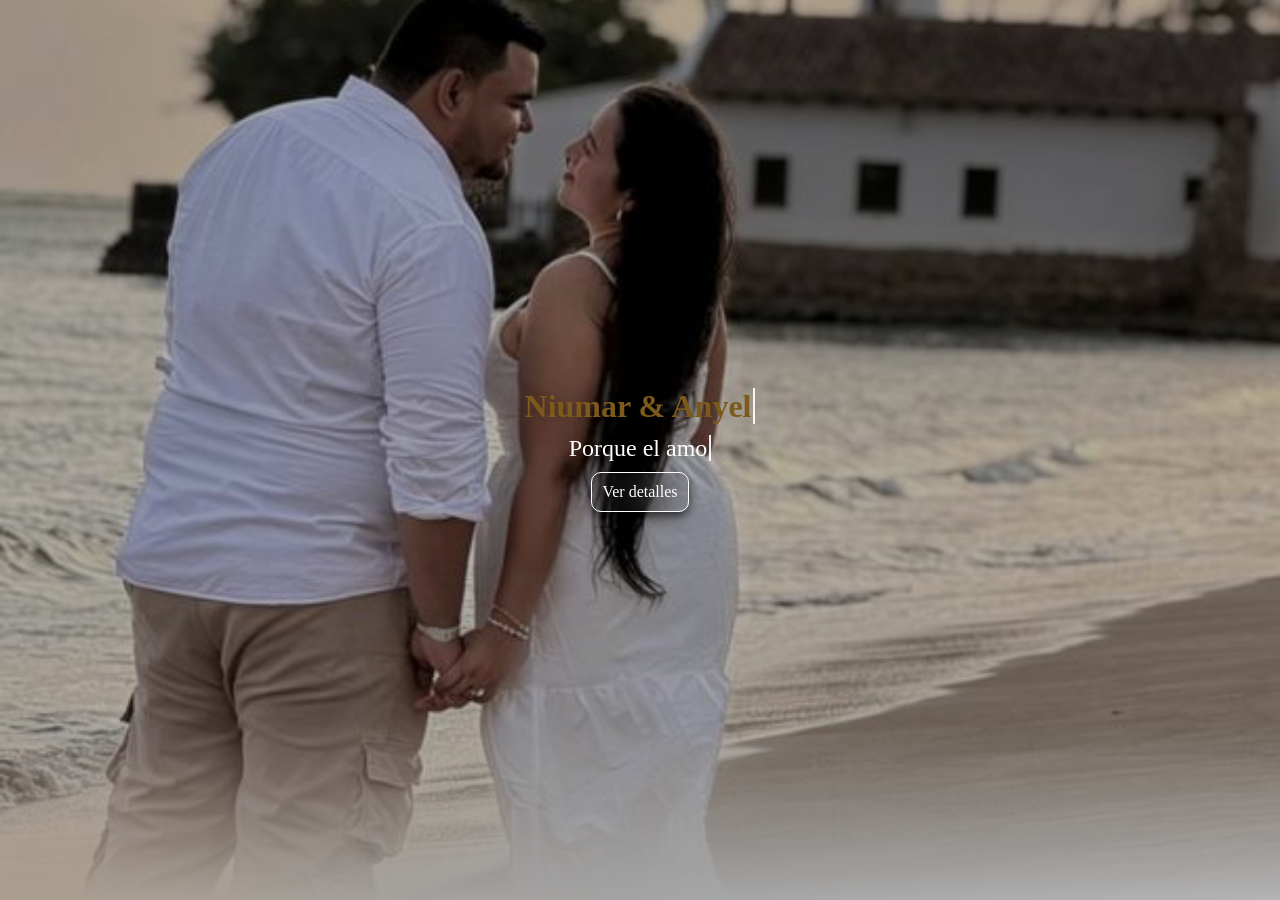
<file: index.html>
<!DOCTYPE html>
<html lang="es">

<head>
    <meta charset="UTF-8">
    <meta name="viewport" content="width=device-width, initial-scale=1.0">
    <link rel="stylesheet" href="css.css">
    <title>N & A</title>
</head>

<body>


    <div class="a1">
        <div class="contendor-imagen">
            <div class="img-portada">
                <picture>
                    <source media="(max-width: 768px)" srcset="fotos/7.jpeg">

                    <source media="(min-width: 769px)" srcset="fotos/7.jpeg">
                    <img src="fotos/1.jpg" alt="fotos/7.jpeg">
                </picture> 
            </div>
            <div class="texto-portada-1">

                <h2>Niumar & Anyelis</h2>
                <p>​Porque el amor es un camino que se construye día a día, hemos decidido unir nuestras vidas para
                    siempre. Tu presencia ha sido parte de nuestra historia y por eso queremos que nos acompañes en el
                    día más importante de nuestro nuevo comienzo, con la certeza de que "El amor nunca deja de ser."(1
                    Corintios 13, 8)</p>

              <a href="./invitacion.html">Ver detalles</a> 

            </div>
        </div>

    </div>
    <script src="script.js"></script>
</body>

</html>
</file>
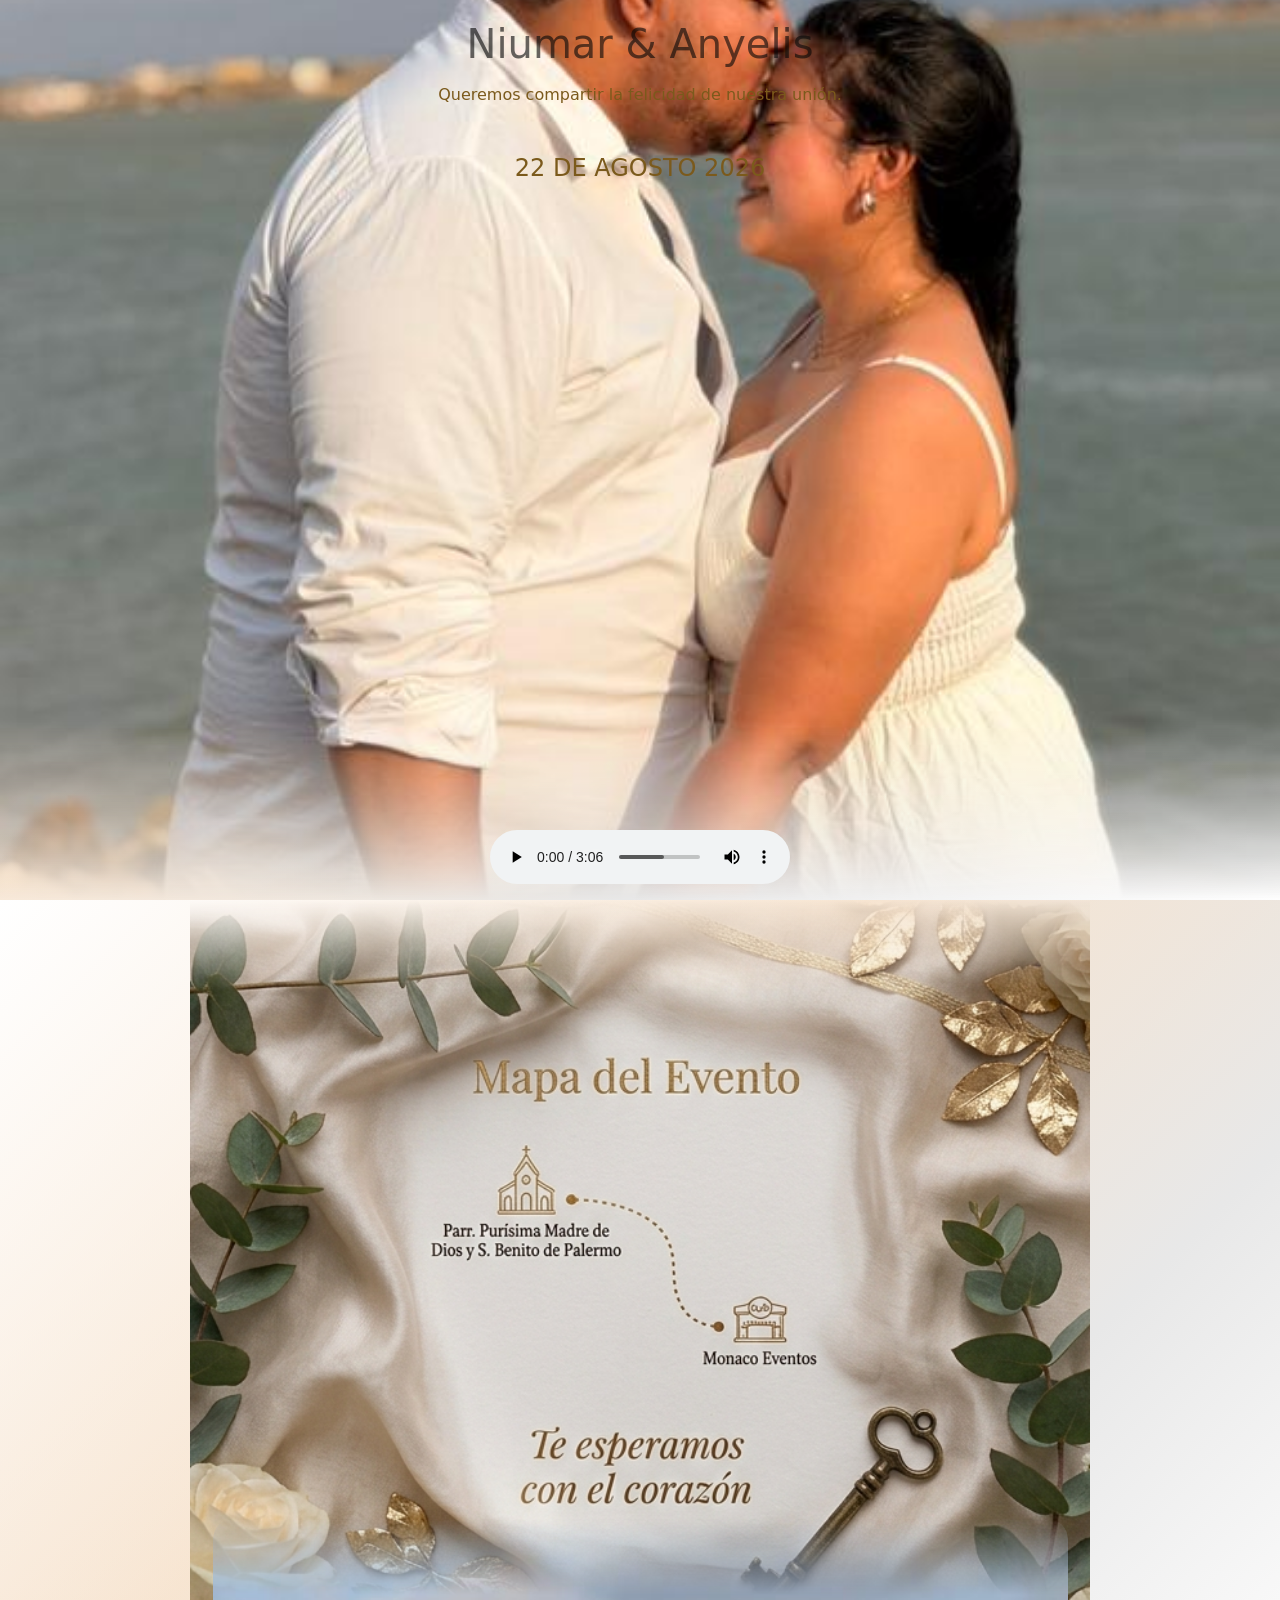
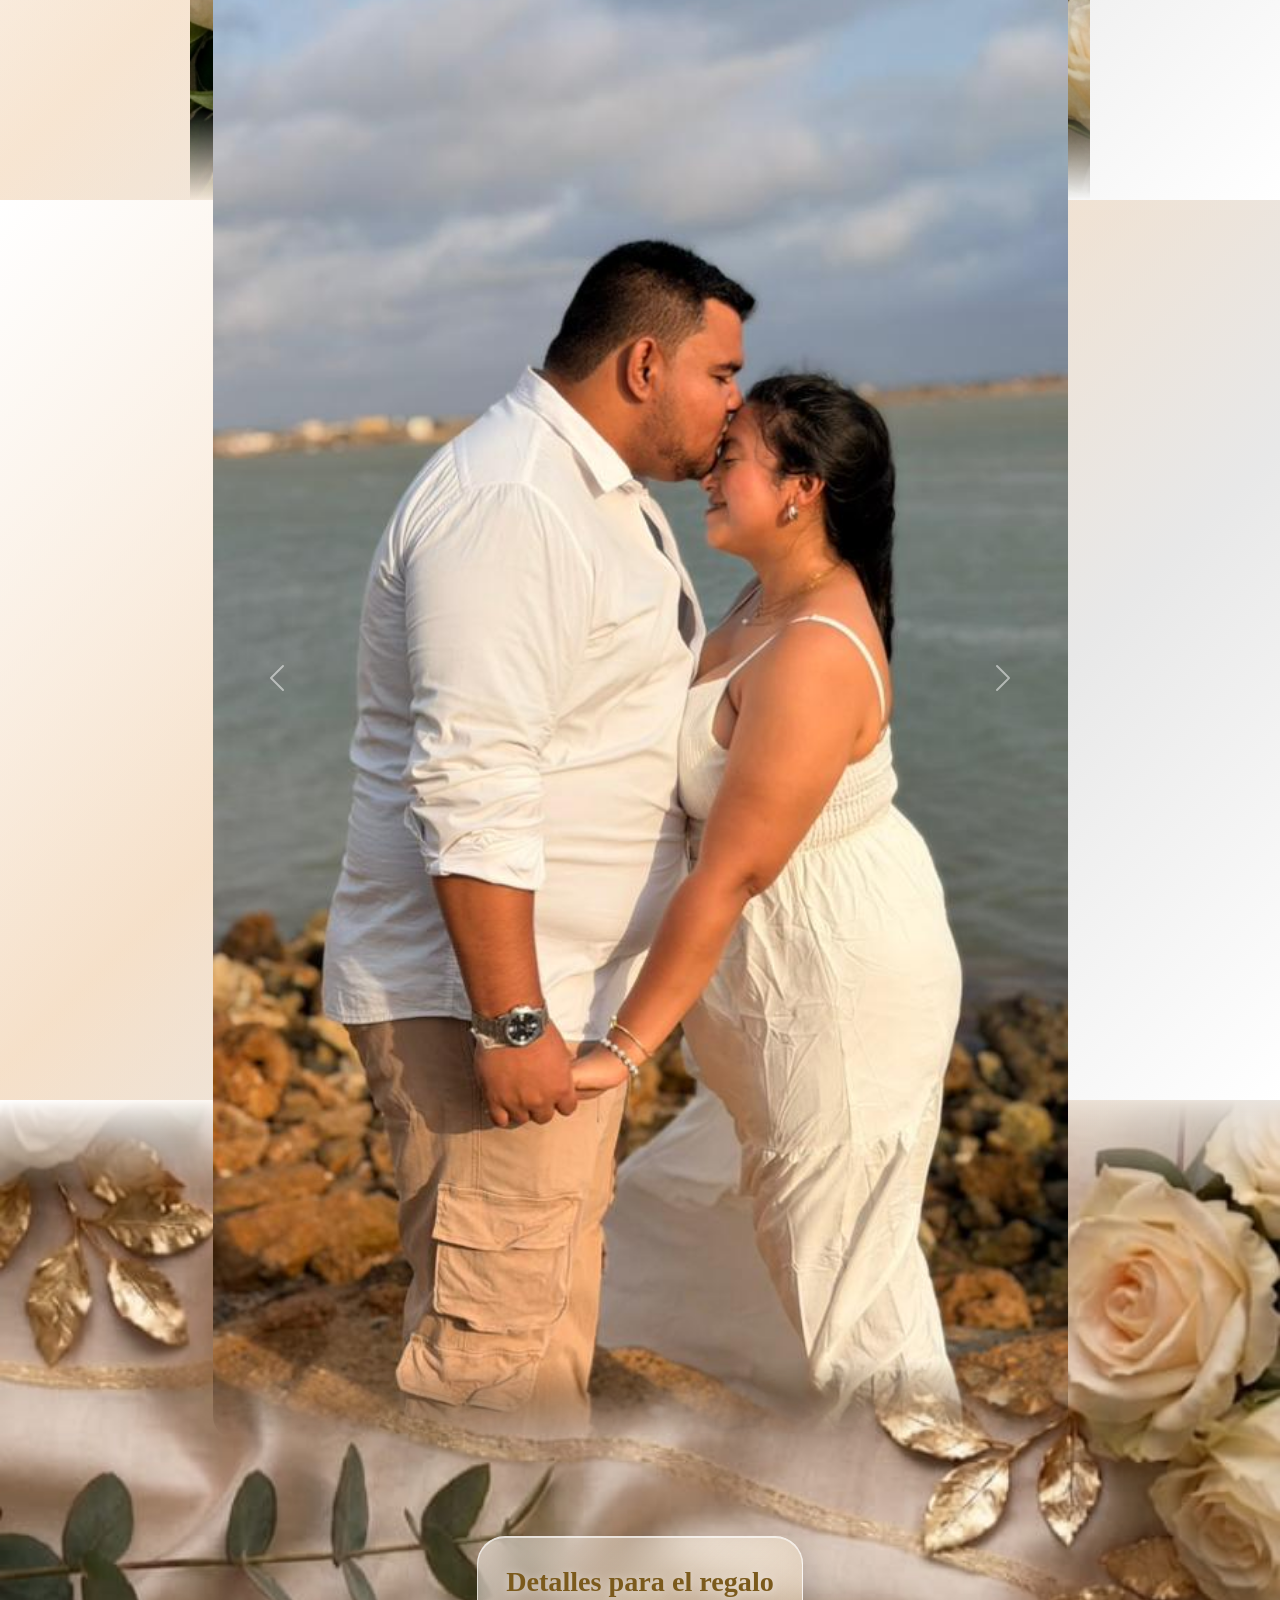
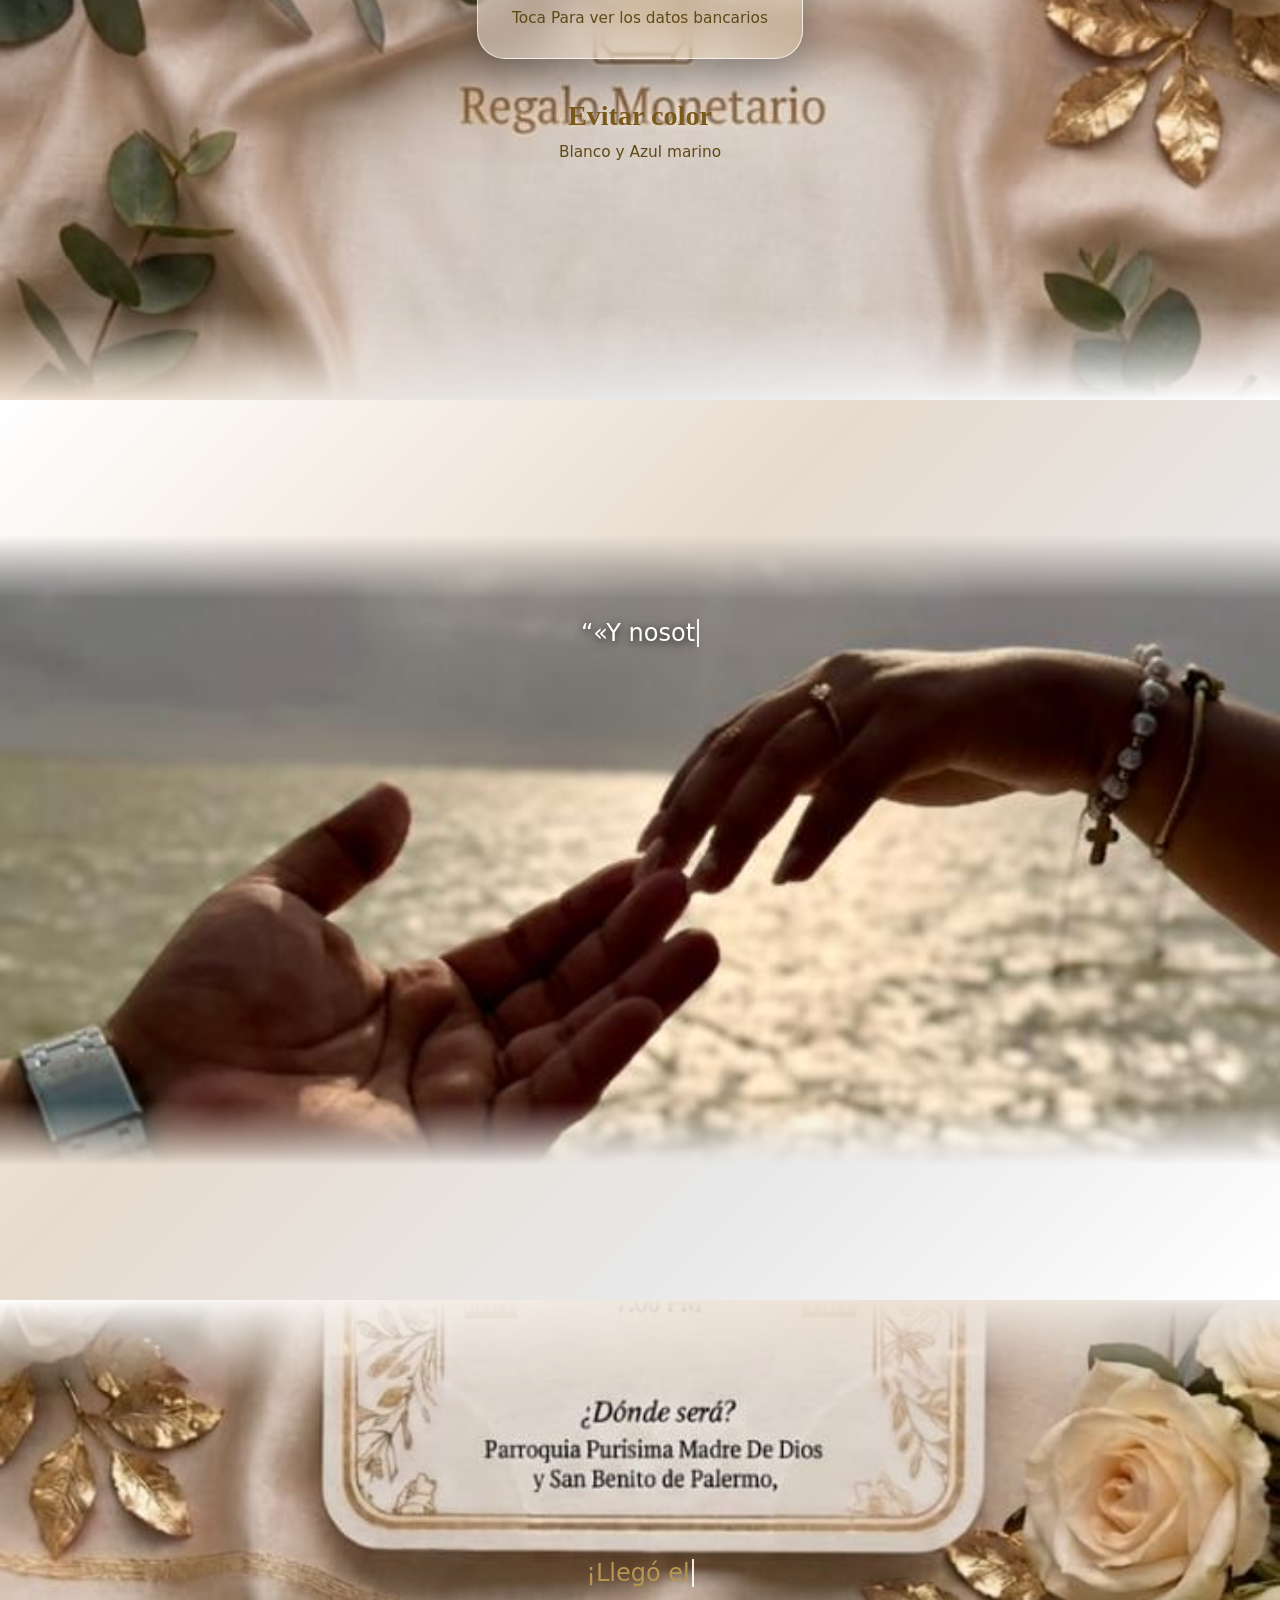
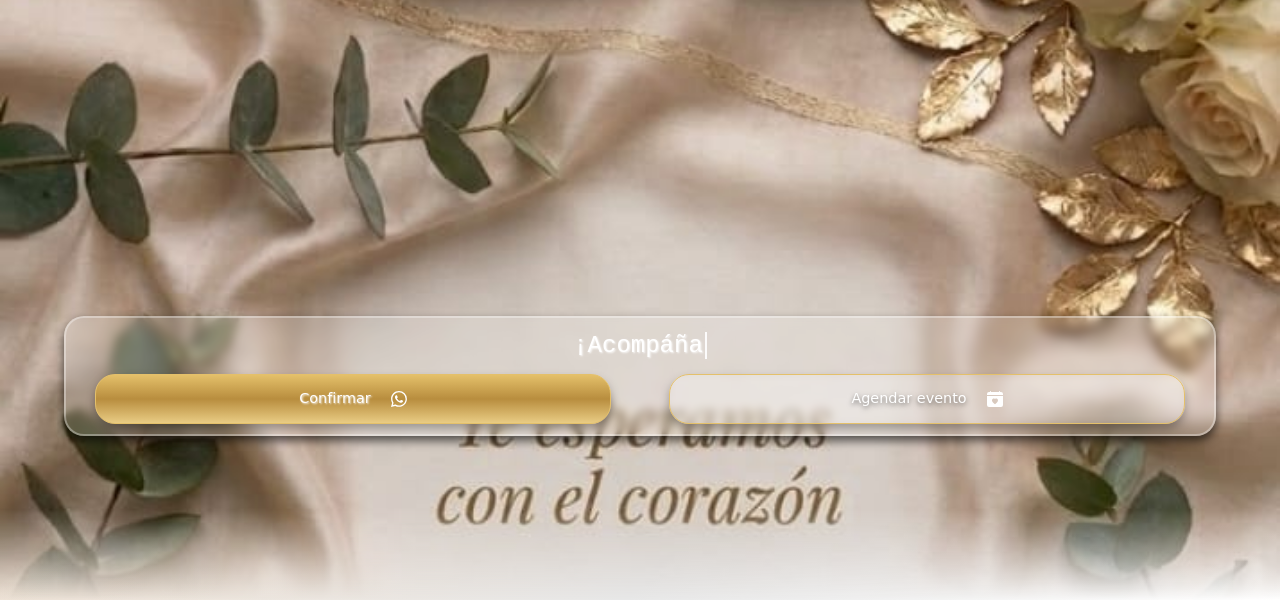
<file: invitacion.html>
<!DOCTYPE html>
<html lang="es">

<head>
    <meta charset="UTF-8">
    <meta name="viewport" content="width=device-width, initial-scale=1.0">
    <link rel="stylesheet" href="css.css">
    <link href="https://cdn.jsdelivr.net/npm/bootstrap@5.3.8/dist/css/bootstrap.min.css" rel="stylesheet"
        integrity="sha384-sRIl4kxILFvY47J16cr9ZwB07vP4J8+LH7qKQnuqkuIAvNWLzeN8tE5YBujZqJLB" crossorigin="anonymous">

    <title>N y A</title>
</head>

<body>




    <div class="a1">
        <div class="contendor-imagen">
            <div class="img-portada">
                <picture>
                    <source media="(max-width: 768px)" srcset="fotos/5.jpeg">

                    <source media="(min-width: 769px)" srcset="fotos/1.jpeg">
                    <img src="fotos/1.jpg" alt="fotos/1.jpeg"> 
                </picture>
            </div>
            <div class="texto-portada">

                <h2>Niumar & Anyelis</h2>
                <p>Queremos compartir la felicidad de nuestra unión.</p>
                <h3>22 DE AGOSTO 2026</h3>  
                
                <audio autoplay loop controls>
  <source src="musica/WhatsApp Audio 2026-07-12 at 10.15.30 PM.mpeg"  type="audio/mpeg">
  Tu navegador no soporta el elemento de audio.
</audio>
            </div>
        </div>

    </div>

    <div class="b2">

        <div class="contendor-lugares">
            <img class="fondo-lugares" src="fotos/fondo3.png" alt=""> 

            <a href="https://maps.app.goo.gl/RhKNfCVbf9KJ9trP8?g_st=aw" class="card-ubicacion-1">
                <div class="foto-lugar-1"> <img src="fotos/iglesia.jpeg" alt=""></div>
                <div class="texto-lugar-1">
                    <p>Iglesia </p>
                    <p href=""><svg xmlns="http://www.w3.org/2000/svg" width="36" height="36" fill="currentColor"
                            class="bi bi-geo-alt-fill" viewBox="0 0 16 16">
                            <path
                                d="M8 16s6-5.686 6-10A6 6 0 0 0 2 6c0 4.314 6 10 6 10m0-7a3 3 0 1 1 0-6 3 3 0 0 1 0 6" />
                        </svg></p>

                </div>
            </a>
            <a href="https://maps.app.goo.gl/JkAEyETR7zWcaUK56?g_st=awb" class="card-ubicacion-2">


                <div class="texto-lugar-1">


                    <p href=""><svg xmlns="http://www.w3.org/2000/svg" width="36" height="36" fill="currentColor"
                            class="bi bi-geo-alt-fill" viewBox="0 0 16 16">
                            <path
                                d="M8 16s6-5.686 6-10A6 6 0 0 0 2 6c0 4.314 6 10 6 10m0-7a3 3 0 1 1 0-6 3 3 0 0 1 0 6" />
                        </svg></p>

                    <p>Recepción</p>
                </div>
                <div class="foto-lugar-1"> <img src="fotos/clup.jpeg" alt=""></div>

            </a>


        </div>


    </div>



    <div class="b2">

        <div class="contenedor-fotos-historia">
            <h4>¡Camino al Altar!</h4>
            <div id="carouselExampleFade" class="carousel slide carousel-fade">
                <div class="carousel-inner">
                    <div class="carousel-item active">
                        <img src="fotos/1.jpeg" class="d-block w-100" alt="...">
                    </div>
                    <div class="carousel-item">
                        <img src="fotos/2.jpeg" class="d-block w-100" alt="...">
                    </div>
                    <div class="carousel-item">
                        <img src="fotos/3.jpeg" class="d-block w-100" alt="...">
                    </div>
                    <div class="carousel-item">
                        <img src="fotos/4.jpeg" class="d-block w-100" alt="...">
                    </div>
                    
                    <div class="carousel-item">
                        <img src="fotos/7.jpeg" class="d-block w-100" alt="...">
                    </div> 
                    <div class="carousel-item">
                        <img src="fotos/8.jpeg" class="d-block w-100" alt="...">
                    </div>
                    <div class="carousel-item">
                        <img src="fotos/9.jpeg" class="d-block w-100" alt="...">
                    </div>
                    <div class="carousel-item">
                        <img src="fotos/10.jpeg" class="d-block w-100" alt="...">
                    </div>

                    <div class="carousel-item">
                        <img src="fotos/11.jpeg" class="d-block w-100" alt="...">
                    </div>
                    <div class="carousel-item">
                        <video class="d-block w-100" controls autoplay muted loop>
                            <source src="fotos/V3.mp4" type="video/mp4">
                        </video>
                    </div>
                </div>

                <button class="carousel-control-prev" type="button" data-bs-target="#carouselExampleFade"
                    data-bs-slide="prev">
                    <span class="carousel-control-prev-icon" aria-hidden="true"></span>
                    <span class="visually-hidden">Previous</span>
                </button>
                <button class="carousel-control-next" type="button" data-bs-target="#carouselExampleFade"
                    data-bs-slide="next">
                    <span class="carousel-control-next-icon" aria-hidden="true"></span>
                    <span class="visually-hidden">Next</span>
                </button>
            </div>
        </div>


    </div>






    <div class="b2">

        <div class="texto-pago">
            <div type="button" class="payment-header" data-bs-toggle="modal" data-bs-target="#exampleModal">
                <div class="payment-header-2">

                    <h3 class="payment-title">Detalles para el regalo</h3>
                    <p class="payment-subtitle">Toca Para ver los datos bancarios </p>
                </div>
            </div>

            <div class="payment-header-3">

                <h3 class="payment-title">Evitar color</h3>
                <p class="payment-subtitle">Blanco y Azul marino </p>
            </div>


        </div>
        <div class="detalles"><img src="fotos/detalle.jpeg" alt="">
        </div>
    </div>


    <div class="b2">
        <div class="cinta-biblica">
            <img src="fotos/16.jpeg" alt="">
            <p>“​​«Y nosotros hemos conocido el amor que Dios nos tiene, y hemos creído en él. Dios es Amor y quien
                permanece en el amor permanece en Dios y Dios permanece en él». ​1 Jn 4, 16”</p>


        </div>

    </div>


    <div class="b2">

        <div class="a3">
            <img src="fotos/fondo5.jpeg" alt="">
            <div class="container-tiempo"> 
                <div class="conteo">
                    <div class="container">

                        <div class="countdown-section">


                            <div class=" conteocard  d-flex gap-3" id="countdown">
                                <!-- Días -->
                                <div class="countdown-box">
                                    <span class="countdown-number" id="days">00</span>
                                    <span class="countdown-label">Días</span>
                                </div>
                                <!-- Horas -->
                                <div class="countdown-box">
                                    <span class="countdown-number" id="hours">00</span>
                                    <span class="countdown-label">Horas</span>
                                </div>
                                <!-- Minutos -->
                                <div class="countdown-box">
                                    <span class="countdown-number" id="minutes">00</span>
                                    <span class="countdown-label">Min</span>
                                </div>
                                <!-- Segundos -->
                                <div class="countdown-box">
                                    <span class="countdown-number" id="seconds">00</span>
                                    <span class="countdown-label">Seg</span>
                                </div>
                            </div>

                            <h4 id="expired-message" class="mt-4 d-none" style="color: #b89753;">¡Llegó el gran día!
                            </h4>
                        </div>
                    </div>
                </div>



                <div class="confirmacion">
                    <div class="container-card-confiramacion">
                        <samp>¡Acompáñanos!</samp>
                        <div class="botones-confirmacion">
                            <a class="boton1"
                                href="https://wa.me/584146645909?text=Hola%2C%20quiero%20confirmar%20mi%20asistencia%20a%20la%20Boda%20de%20Niumar%20y%20Anyelis"
                                target="_blank" rel="noopener noreferrer">Confirmar <svg
                                    xmlns="http://www.w3.org/2000/svg" width="16" height="16" fill="currentColor"
                                    class="bi bi-whatsapp" viewBox="0 0 16 16">
                                    <path
                                        d="M13.601 2.326A7.85 7.85 0 0 0 7.994 0C3.627 0 .068 3.558.064 7.926c0 1.399.366 2.76 1.057 3.965L0 16l4.204-1.102a7.9 7.9 0 0 0 3.79.965h.004c4.368 0 7.926-3.558 7.93-7.93A7.9 7.9 0 0 0 13.6 2.326zM7.994 14.521a6.6 6.6 0 0 1-3.356-.92l-.24-.144-2.494.654.666-2.433-.156-.251a6.56 6.56 0 0 1-1.007-3.505c0-3.626 2.957-6.584 6.591-6.584a6.56 6.56 0 0 1 4.66 1.931 6.56 6.56 0 0 1 1.928 4.66c-.004 3.639-2.961 6.592-6.592 6.592m3.615-4.934c-.197-.099-1.17-.578-1.353-.646-.182-.065-.315-.099-.445.099-.133.197-.513.646-.627.775-.114.133-.232.148-.43.05-.197-.1-.836-.308-1.592-.985-.59-.525-.985-1.175-1.103-1.372-.114-.198-.011-.304.088-.403.087-.088.197-.232.296-.346.1-.114.133-.198.198-.33.065-.134.034-.248-.015-.347-.05-.099-.445-1.076-.612-1.47-.16-.389-.323-.335-.445-.34-.114-.007-.247-.007-.38-.007a.73.73 0 0 0-.529.247c-.182.198-.691.677-.691 1.654s.71 1.916.81 2.049c.098.133 1.394 2.132 3.383 2.992.47.205.84.326 1.129.418.475.152.904.129 1.246.08.38-.058 1.171-.48 1.338-.943.164-.464.164-.86.114-.943-.049-.084-.182-.133-.38-.232" />
                                </svg></a>
                            <a class="boton2"
                                href="https://calendar.google.com/calendar/render?action=TEMPLATE&text=Boda+Niumar+y+Anyelis&dates=20260822T230000Z/20260823T030000Z"
                                target="_blank" rel="noopener noreferrer">Agendar evento <svg
                                    xmlns="http://www.w3.org/2000/svg" width="16" height="16" fill="currentColor"
                                    class="bi bi-calendar-heart-fill" viewBox="0 0 16 16">
                                    <path
                                        d="M4 .5a.5.5 0 0 0-1 0V1H2a2 2 0 0 0-2 2v1h16V3a2 2 0 0 0-2-2h-1V.5a.5.5 0 0 0-1 0V1H4zM16 14V5H0v9a2 2 0 0 0 2 2h12a2 2 0 0 0 2-2M8 7.993c1.664-1.711 5.825 1.283 0 5.132-5.825-3.85-1.664-6.843 0-5.132" />
                                </svg></a>
                        </div>
                    </div>
                </div>
            </div>
        </div>


    </div>





    <!-- Button trigger modal -->

    <!-- Modal -->
    <div class="modal fade" id="exampleModal" tabindex="-1" aria-labelledby="exampleModalLabel" aria-hidden="true">
        <div class="modal-dialog">
            <div class="modal-content">

                <div class="modal-body">

                    <div class="payment-card">
                        <div class="payment-header">

                            <h3 class="payment-title">Detalles para el regalo</h3>
                            <p class="payment-subtitle">Datos bancarios y Zelle para tu aporte</p>
                        </div>

                        <div class="payment-grid">
                            <div class="payment-item">
                                <span class="payment-label">Banco</span>
                                <span class="payment-value">Provincial</span>
                                <span class="payment-label">Cuenta</span>
                                <span class="payment-value">N°‎0108-0085-4701-0032-5571</span>
                                <span class="payment-label">Identificación</span>
                                <span class="payment-value">V-24.251.660</span>
                                <span class="payment-label">Telefono</span>
                                <span class="payment-value">0424-672-2593</span>
                                <span class="payment-label">Zelle</span>
                                <strong class="payment-value">615-454-7557</strong>
                                <span class="payment-label">Concepto</span>
                                <span class="payment-value">"Regalo"</span>


                            </div>
                        </div>
                    </div>
                </div>

            </div>
        </div>
    </div>









    <script src="https://cdn.jsdelivr.net/npm/bootstrap@5.3.8/dist/js/bootstrap.bundle.min.js"
        integrity="sha384-FKyoEForCGlyvwx9Hj09JcYn3nv7wiPVlz7YYwJrWVcXK/BmnVDxM+D2scQbITxI"
        crossorigin="anonymous"></script>
    <script src="./script.js"></script>
</body>

</html>
</file>
<file: css.css>
* {
    margin: 0%;
    padding: 0%;

}

body {
    background: linear-gradient(135deg, #ffffff 0%, #db893124 40%, #e8e8e8 70%, #ffffff 100%);

}

.a1 {
    height: 100vh;
    width: 100%;
    display: flex;
    font-size: 40px;
    background: linear-gradient(135deg, #ffffff 0%, #db893124 40%, #e8e8e8 70%, #ffffff 100%);

}


.b2 {

    width: 100%;
    background: linear-gradient(135deg, #ffffff 0%, #db893124 40%, #e8e8e8 70%, #ffffff 100%);
    display: flex;
    justify-content: center;
    align-items: center;
    animation: text linear;
    animation-timeline: view();
    animation-range: entry 0% cover 40%;
    height: 100vh;
    flex-direction: column;
    position: relative;

}

.contendor-imagen {
    width: 100%;
    height: 100%;
    display: flex;
    flex-direction: column;
    position: relative;
    overflow: hidden;
}
.texto-portada-1 {
    position: absolute;
    inset: 0;
    z-index: 2;
    gap: 10px;
    height: 100%;
    
    display: flex;
    flex-direction: column;
    justify-content: center;
    align-items: center;
    width: 100%;
    margin: 0 auto;
    text-align: center; 
    opacity: 0;
    background-color: rgba(0, 0, 0, 0.295); 
    transform: translateX(-80px);
    animation: aparecerDesdeIzquierda 2.1s ease-out forwards;
color: white;
}
.texto-portada-1 .typing-content {
    display: inline;
    white-space: normal;
}

.texto-portada-1 h2{
    font-size: 2rem; 
     color: #7b5a1c; 
}
.texto-portada-1 p {
      font-size: 1.5rem; 
      width: 
      90%;
}
.texto-portada-1 a{
    text-decoration: none;
    color: white;
    border: solid 1px white;
    padding: 10px;
    border-radius: 10px; 
   background: transparent;
     backdrop-filter: blur(20px);
     font-size: 1rem; 
     box-shadow: 0px 5px 10px rgba(0, 0, 0, 0.63); 

}

.texto-portada-1 h2 .typing-cursor,
.texto-portada-1 p .typing-cursor {
    border-right: 2px solid rgba(255, 255, 255, 0.9);
    margin-left: 2px;
    animation: blinkCursor 0.8s step-end infinite;
}

.texto-portada {
    height: 100vh; 
    color: black;
    display: flex;
    flex-direction: column;
    align-items: center;
    gap: 10px;
    width: 100%;
    margin: 0 auto;
    text-align: left;
    opacity: 0;
    transform: translateX(-80px);
    animation: aparecerDesdeIzquierda 2.1s ease-out forwards;
}

.texto-portada h1,
.texto-portada h2,
.texto-portada h3,
.texto-portada p {
    opacity: 0;
    transform: translateX(-60px);
    animation: aparecerDesdeIzquierda 0.9s ease-out forwards;
}

.texto-portada h1 {
    animation-delay: 0.15s;
    font-size: 2rem;
    width: 100%;
    height: 5vh;
    display: flex;
    justify-content: center;
    color: #7b5a1c;
}

.texto-portada h2 {
    animation-delay: 0.35s;
    font-size: 2.5rem;
    width: 100%;
    height: 5vh;
    display: flex;
    justify-content: center;
    color: rgba(8, 8, 8, 0.616); 
    margin-top: 20px;
 
} 

.texto-portada h3 {
    margin-bottom: 69vh;
    animation-delay: 0.45s;
    font-size: 1.5rem;
    width: 100%;
    height: 5vh;
    display: flex;
    justify-content: center;
    color: #7b5a1c; 
}

.texto-portada p {
    animation-delay: 0.65s;
    font-size: 1rem;
    width: 90%;
    height: 5vh;
    display: flex;
    justify-content: center;
    text-align: center;
    color: #7b5a1c; 
}


@keyframes text {
    from {
        opacity: 0;
        scale: .5;

    }

    to {
        opacity: 1;
        scale: 1;

    }
}


.img-portada {
    position: absolute;
    inset: 0;
    width: 100%;
    height: 100%;
    z-index: 0;

}

.img-portada img {
    width: 100%;
    height: 100%;
    image-rendering: high-quality;
    /* Para navegadores modernos */
    image-rendering: -webkit-optimize-contrast;
    /* Chrome */
    display: block;
    object-fit: cover;
    mask-image: linear-gradient(white 80%, transparent);
    animation: fadeIn 3s ease;
}

@keyframes fadeIn {
    0% {
        opacity: 0;
        filter: blur(20px);

    }

    10% {
        opacity: 1;
        filter: brightness(2) blur(10px);

    }
}

@keyframes aparecerDesdeIzquierda {
    0% {
        opacity: 0;
        transform: translateX(-80px);
    }

    100% {
        opacity: 1;
        transform: translateX(0);
    }
}

.contendor-lugares {
    width: 100%;
    max-width: 900px;
    height: 100vh;
    display: flex;
padding-top: 70px; 
    flex-direction: column;
    align-items: center;
    gap: 20px;  
    justify-content: end; 
    position: relative;
    overflow: hidden;

}

.fondo-lugares {
    position: absolute;
    inset: 0;
    width: 100%;
    height: 100%;
    object-fit: cover;
    z-index: 0;
    pointer-events: none;
    mask-image: linear-gradient(transparent, white 10%, white 90%, transparent);

}

.contendor-lugares > *:not(.fondo-lugares) {
    position: relative;
    z-index: 1;
}


.card-ubicacion-1,
.card-ubicacion-2 {
    background-color: rgba(255, 255, 255, 0.274);
    width: 350px; 
    height: 80px;
    border: solid 2px rgba(255, 255, 255, 0.468);
    border-radius: 50px;  
    display: flex;
    opacity: 0;
    transform: translateX(0);
    transition: transform 1200ms cubic-bezier(.2,.8,.2,1), opacity 1200ms ease-out;
}

.card-ubicacion-1 {
    transform: translateX(-220px);
     color: white;
    background: linear-gradient(to bottom, #e4c06a 0%, #b88d3e 50%, #e9cc84 100%);
    border: solid 2px #ffffff71; 
       backdrop-filter: blur(10px); 
         box-shadow: 0px 5px 15px rgba(0, 0, 0, 0.64); 
           text-decoration: none; 
}

.card-ubicacion-2 {
    transform: translateX(220px);
 border: solid 2px #e4c06a; 
   margin-bottom: 60px ;   
   color: #e4bf6a8c; 
     backdrop-filter: blur(10px); 
       box-shadow: 0px 5px 15px rgba(0, 0, 0, 0.5); 
     text-shadow: 0px 5px 10px rgba(255, 255, 255, 0.498); 
       text-decoration: none;
   }

/* Cuando el observer añade la clase, llevan a posición visible */
.card-ubicacion-1.in-view,
.card-ubicacion-2.in-view {
    transform: translateX(0);
    opacity: 1;
}

.foto-lugar-1 {
    width: 100px; 
    height: 100%; 
    display: flex;
    justify-content: center;
    align-items: center;
}

.foto-lugar-1 img {
    width: 60px;
    height: 60px; 
    object-fit: cover;
    border-radius: 50%;
    box-shadow: 0px 5px 15px rgba(0, 0, 0, 0.911); 
}

.texto-lugar-1 {
    width: 250px;
    height: 100%;
    display: flex;
    justify-content:space-around; 
    align-items: center;
    padding: 5px;
}

.texto-lugar-1 p {
    text-align: center;
    justify-content: center; 
  margin: 0;
  padding: 0; 
    font-size: 1.5rem;
    
}






@keyframes aparecerDesdeArriba {
    from {
        opacity: 0;
        transform: translateY(-60px);
    }

    to {
        opacity: 1;
        transform: translateY(0);
    }
}

@keyframes entrarDesdeIzquierda {
    from {
        opacity: 0;
        transform: translateX(-120px);
    }

    to {
        opacity: 1;
        transform: translateX(0);
    }
}

@keyframes entrarDesdeDerecha {
    from {
        opacity: 0;
        transform: translateX(120px);
    }

    to {
        opacity: 1;
        transform: translateX(0);
    }
}

.contenedor-fotos-historia {
    width: 100%;
    max-width: 900px;
    height: 100vh;
    display: flex;
    justify-content: center !important;
    align-items: center;
    flex-direction: column;

}

.contenedor-fotos-historia h4 {
    font-size: 2.5rem;
    text-align: center;
    font-family: 'Cinzel', 'Georgia', serif;
    font-weight: bold;
    background: linear-gradient(to bottom, #e4c06a 0%, #b88d3e 50%, #e9cc84 100%);
    -webkit-background-clip: text;
    -webkit-text-fill-color: transparent;
    background-clip: text;
    text-fill-color: transparent;
    filter: drop-shadow(1px 4px 4px rgba(216, 209, 196, 0.842));
    text-shadow: 0px 5px 10px rgba(218, 218, 218, 0.217);
}

.contenedor-fotos-historia .typing-content {
    display: inline;
    white-space: normal;
}

.contenedor-fotos-historia h4 .typing-cursor {
    border-right: 2px solid rgba(255, 255, 255, 0.9);
    margin-left: 2px;
    animation: blinkCursor 0.8s step-end infinite;
}

.carousel {
    width: 95%;
    height: 80%;
    display: flex;
    justify-content: center;
    align-items: center;

}

.carousel img {
    width: 100%;
    height: 100%;
    object-fit: cover;
    border-radius: 20px;
    image-rendering: high-quality;
    /* Para navegadores modernos */
    image-rendering: -webkit-optimize-contrast;
    /* Chrome */
    display: block;
    object-fit: cover;
    mask-image: linear-gradient(transparent, white 5%, white 95%, transparent);
    animation: fadeIn 3s ease;

}

.carousel video {
    width: 100%;
    height: 100%;
    object-fit: cover;
    border-radius: 20px;
    mask-image: linear-gradient(transparent, white 5%, white 95%, transparent);

}

.cinta-biblica {
    position: relative;
    width: 100%;
    height: 70vh;
    display: flex;
   justify-content: center;    
    overflow: hidden;
}

.cinta-biblica img {
    position: absolute;
    inset: 0;
    width: 100%;
    height: 100%;
    object-fit: cover;
    z-index: 0;
    mask-image: linear-gradient(transparent, white 10%, white 90%, transparent);

}

.cinta-biblica p {
     margin-top: 60px;
    position: relative;
    z-index: 1;
    color: white;
    text-align: center;
    padding: 20px;
    max-width: min(90%, 700px);
  
    text-shadow: 0 2px 8px rgba(0, 0, 0, 0.8);
    font-size: clamp(1.5rem, 2.2vw, 1.5rem);
    line-height: 1.5;
    display: block;
    overflow: hidden;
    opacity: 1;
}

.cinta-biblica .typing-content {
    display: inline;
    white-space: normal;
}

.cinta-biblica p .typing-cursor {
    border-right: 2px solid rgba(255, 255, 255, 0.9);
    margin-left: 2px;
    animation: blinkCursor 0.8s step-end infinite;
}

@keyframes blinkCursor {
    50% {
        border-color: transparent;
    }
}

.a3 {
    width: 100%;
    height: 100vh;

    position: relative;
}

.a3 img {
    width: 100%;
    height: 100vh;
    object-fit: cover;
    mask-image: linear-gradient(transparent, white 10%, white 90%, transparent);


}

.container-tiempo {
    height: 100%;
    width: 100%;
    position: absolute;
    inset: 0;
    z-index: 10;
    display: flex;
    flex-direction: column;
}

.container-tiempo .typing-content {
    display: inline;
    white-space: normal;
}

.container-tiempo .typing-cursor {
    border-right: 2px solid rgba(255, 255, 255, 0.9);
    margin-left: 2px;
    animation: blinkCursor 2s step-end infinite;
}

.conteo {
    width: 100%;
    height: 59vh;    
    display: flex;
    justify-content: end !important;  
    align-items: end !important ; 

} 

.conteocard {
    width: 100%; 
    height: 100%;
margin-top: 50px;   
display: flex;
    justify-content: center;
    align-items: end; 
    
  
    
}

.textox {
    width: 100%;
    height: 20vh;

    display: flex;
  


}
.countdown-box{
    height: 120px; 
}
.textox h3 {
    width: 100%;
    font-size: 1rem;
    text-align: center;
    color: rgba(255, 255, 255, 0.849);
    text-shadow: 1px 1px 10px rgba(0, 0, 0, 0.984);
}

.textox .typing-content {
    display: inline;
    white-space: normal;
}

.textox h3 .typing-cursor {
    border-right: 2px solid rgba(255, 255, 255, 0.9);
    margin-left: 2px;
    animation: blinkCursor 0.8s step-end infinite;
}

.confirmacion {
    width: 100%;
    height: 30vh;

    display: flex;
    justify-content: center;
    align-items: center;
    flex-direction: column;


}

.container-card-confiramacion {
    width: 90%;
    height: 120px; 
    display: flex;
    justify-content: center;
    align-items: center;
    flex-direction: column;
    border: solid 3px rgb(255, 255, 255);
    border-radius: 20px;
    background: rgba(255, 255, 255, 0.2);
    backdrop-filter: blur(5px);
    -webkit-backdrop-filter: blur(5px);
    border: 2px solid rgba(255, 255, 255, 0.331);
    margin-top: 20px;
    box-shadow: 0px 5px 10px rgba(0, 0, 0, 0.612);
    text-shadow: 1px 1px 2px rgba(255, 255, 255, 0.877);
}

.container-card-confiramacion samp {
    font-size: 1.5rem;
color:white; 
}

.botones-confirmacion {
    width: 100%;
    display: flex;
    justify-content: space-around;


}

.botones-confirmacion a {
    width: 45%; 
    height: 50px;
    display: flex;
    justify-content: center;
    align-items: center;

    gap: 20px;
    border-radius: 20px;
    box-shadow: 0px 5px 10px rgba(0, 0, 0, 0.292);
    font-size: 0.9rem;
    margin-top: 10px;

    text-decoration: none;

}

.boton1 {
    color: white;
    background: linear-gradient(to bottom, #e4c06a 0%, #b88d3e 50%, #e9cc84 100%);
    border: solid 1px #e4c06a;
}

.boton2 {
    border: solid 1px #e4c06a;
    color: white; 
    text-shadow: 0px 2px 5px rgba(0, 0, 0, 0.521);
    background: rgba(255, 255, 255, 0.14);
    backdrop-filter: blur(5px); 
}

.container {
    height: 100%;
    width: 100%;
    ;

}

.countdown-section {
    height: 100%;
    display: flex;
    justify-content: center;
    align-items: center;
    flex-direction: column;


}



.countdown-box {
    background: rgba(255, 255, 255, 0.2);
    backdrop-filter: blur(2px);
    -webkit-backdrop-filter: blur(2px);
    border: 2px solid rgba(255, 255, 255, 0.635);
    border-radius: 10px;
    min-width: 80px;
    box-shadow: 0px 5px 10px rgba(0, 0, 0, 0.612);
    display: flex;
    flex-direction: column;
    justify-content: center;
    align-items: center;
}

.mb-4 {
    font-family: 'Cinzel', 'Georgia', serif;
    /* Tipografía elegante similar */
    font-weight: bold;
    background: linear-gradient(to bottom, #e4c06a 0%, #b88d3e 50%, #e9cc84 100%);
    -webkit-background-clip: text;
    -webkit-text-fill-color: transparent;
    background-clip: text;
    text-fill-color: transparent;
    /* Sombra suave para imitar el relieve de la imagen */
    filter: drop-shadow(1px 4px 4px rgba(216, 209, 196, 0.842));
    font-size: 3rem;

    /* Sombra para resaltar el texto */
}


.countdown-number {
    font-family: 'Cinzel', 'Georgia', serif;
    /* Tipografía elegante similar */
    font-weight: bold;
    background: linear-gradient(to bottom, #e4c06a 0%, #b88d3e 50%, #e9cc84 100%);
    -webkit-background-clip: text;
    -webkit-text-fill-color: transparent;
    background-clip: text;
    text-fill-color: transparent;
    /* Sombra suave para imitar el relieve de la imagen */
    filter: drop-shadow(1px 4px 4px rgba(216, 209, 196, 0.4));
    font-size: 2rem;

}

.countdown-label {
    font-size: 0.85rem;
    text-transform: uppercase;
    color: #ecebeb;
    letter-spacing: 1px;
    text-shadow: 1px 1px 10px rgba(0, 0, 0, 0.984);
}
.texto-pago {
    position: absolute;
    inset: 0;
    width: 100%;
    height: 100%;
    z-index: 2;
    display: flex;
    justify-content: center;
    align-items: center  ;
    flex-direction: column; 
    gap: 40px; 
   
}
 .modal-body, .modal-content, .modal-dialog, .modal{
    background: transparent !important; 
    border: none !important;
    box-shadow: none !important; 
    display: flex;
    justify-content: center;
    align-items: center;

} 
.modal-body {
    display: flex;
    justify-content: center;
    align-items: center;
    padding: 0 !important; 
} 

.payment-header-2{
    width: min(100%, 640px);
    margin-top: 200px; 
    padding: 28px; 
    border-radius: 28px;
    background: linear-gradient(135deg, rgba(255, 255, 255, 0.46), rgba(244, 223, 170, 0.24));
    border: 1px solid rgba(255, 255, 255, 0.7);
    box-shadow: 0 18px 45px rgba(0, 0, 0, 0.35), inset 0 1px 0 rgba(255, 255, 255, 0.63);
    backdrop-filter: blur(14px);
    -webkit-backdrop-filter: blur(14px);
   
}
.payment-card {
    width: min(92%, 640px);
    position: relative;
    padding: 28px;
    border-radius: 28px;
    background: linear-gradient(135deg, rgba(255, 255, 255, 0.46), rgba(244, 223, 170, 0.24));
    border: 1px solid rgba(255, 255, 255, 0.7);
    box-shadow: 0 18px 45px rgba(0, 0, 0, 0.35), inset 0 1px 0 rgba(255, 255, 255, 0.63);
    backdrop-filter: blur(14px);
    -webkit-backdrop-filter: blur(14px);
    overflow: hidden;
}

.payment-card::before {
    content: "";
    position: absolute;
    inset: 0;
    background: linear-gradient(135deg, rgba(228, 192, 106, 0.28), transparent 55%, rgba(255, 255, 255, 0.18));
    pointer-events: none;
}

.payment-header,
.payment-grid,
.payment-zelle {
    position: relative;
    z-index: 1;
}

.payment-badge {
    display: inline-flex;
    align-items: center;
    justify-content: center;
    padding: 6px 12px;
    border-radius: 999px;
    background: rgba(125, 91, 24, 0.18);
    border: 1px solid rgba(125, 91, 24, 0.35);
    color: #7b5a1c;
    font-size: 0.72rem;
    text-transform: uppercase;
    letter-spacing: 1px;
    margin-bottom: 12px;
    font-weight: 700;
}

.payment-title {
    margin: 0;
    text-align: center;
    font-family: 'Cinzel', 'Georgia', serif;
    font-size: clamp(1.6rem, 2.2vw, 2.3rem);
    font-weight: 700;
    color: #7b5a1c;
    text-shadow: 0 1px 10px rgba(255, 255, 255, 0.55);
}

.payment-subtitle {
    margin: 8px 0 0;
    text-align: center;
    color: #5f4918;
    font-size: 0.96rem;
}

.payment-grid {
    display: flex;
    justify-content: column; 
    gap: 14px;
    margin-top: 22px;
    width: 100%; 
}

.payment-item {
    width: 100%; 
    background: rgba(255, 255, 255, 0.24);
    border: 1px solid rgba(255, 255, 255, 0.6);
    border-radius: 18px;
    padding: 14px 16px;
    box-shadow: inset 0 1px 0 rgba(255, 255, 255, 0.45);
    gap: 8px; 
}

.payment-label {
    display: block;
    margin-bottom: 6px;
    font-size: 0.72rem;
    text-transform: uppercase;
    letter-spacing: 1.1px;
    color: #7b5a1c;
    font-weight: 700;
}

.payment-value {
    color: #3b2a0d;
    font-size: 1rem;
    font-weight: 600;
}

.payment-zelle {
    display: flex;
    justify-content: space-between;
    align-items: center;
    gap: 16px;
    margin-top: 18px;
    padding: 16px 18px;
    border-radius: 18px;
    background: rgba(255, 255, 255, 0.26);
    border: 1px solid rgba(255, 255, 255, 0.62);
}

.payment-note {
    font-size: 0.9rem;
    color: #7b5a1c;
    font-weight: 700;
}

.detalles{
    width: 100%;
    height: 100%;
    display: flex;
    justify-content: center;
    align-items: center;    
    position: relative;
    overflow: hidden;

}
.detalles img{
    position: absolute;
    inset: 0;
    width: 100%;
    height: 100%;
    object-fit: cover;
    z-index: 0;
    mask-image: linear-gradient(transparent, white 10%, white 90%, transparent);
}
</file>
